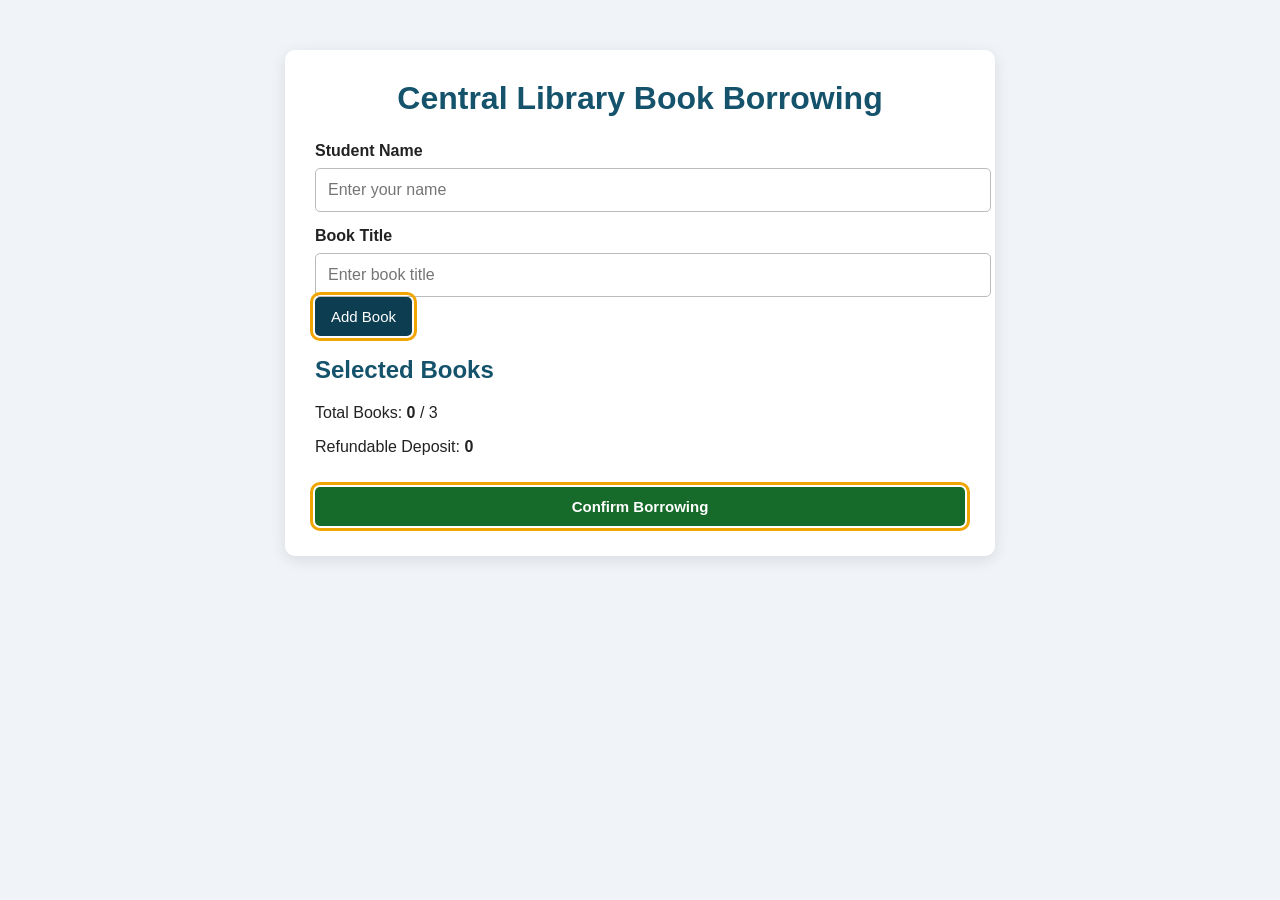
<file: lab3/index.html>
<!DOCTYPE html>
<html>

<head>
    <title>JavaScript Basics</title>
    <link rel="stylesheet" href="style.css">
</head>

<body>
    <div class="container">
        <h1>Central Library Book Borrowing</h1>

        <form id="borrowForm">
            <label for="studentName">Student Name</label>
            <input
                type="text"
                id="studentName"
                placeholder="Enter your name"
                required
            >

            <label for="book">Book Title</label>
            <div class="input group">
                <input
                    type="text"
                    id="book"
                    placeholder="Enter book title"
                >
                <button type="button" id="addBook">Add Book</button>
            </div>

            <h2>Selected Books</h2>
            <ul id="bookList"></ul>

            <p id="message" role="status"></p>

            <p>Total Books: <strong id="bookCount">0</strong> / 3</p>
            <p>Refundable Deposit: <strong id="deposit">0</strong></p>

            <button type="submit" class="confirm-btn">
                Confirm Borrowing
            </button>
        </form>
    </div>

    <script src="script.js"></script>
</body>

</html>
</file>
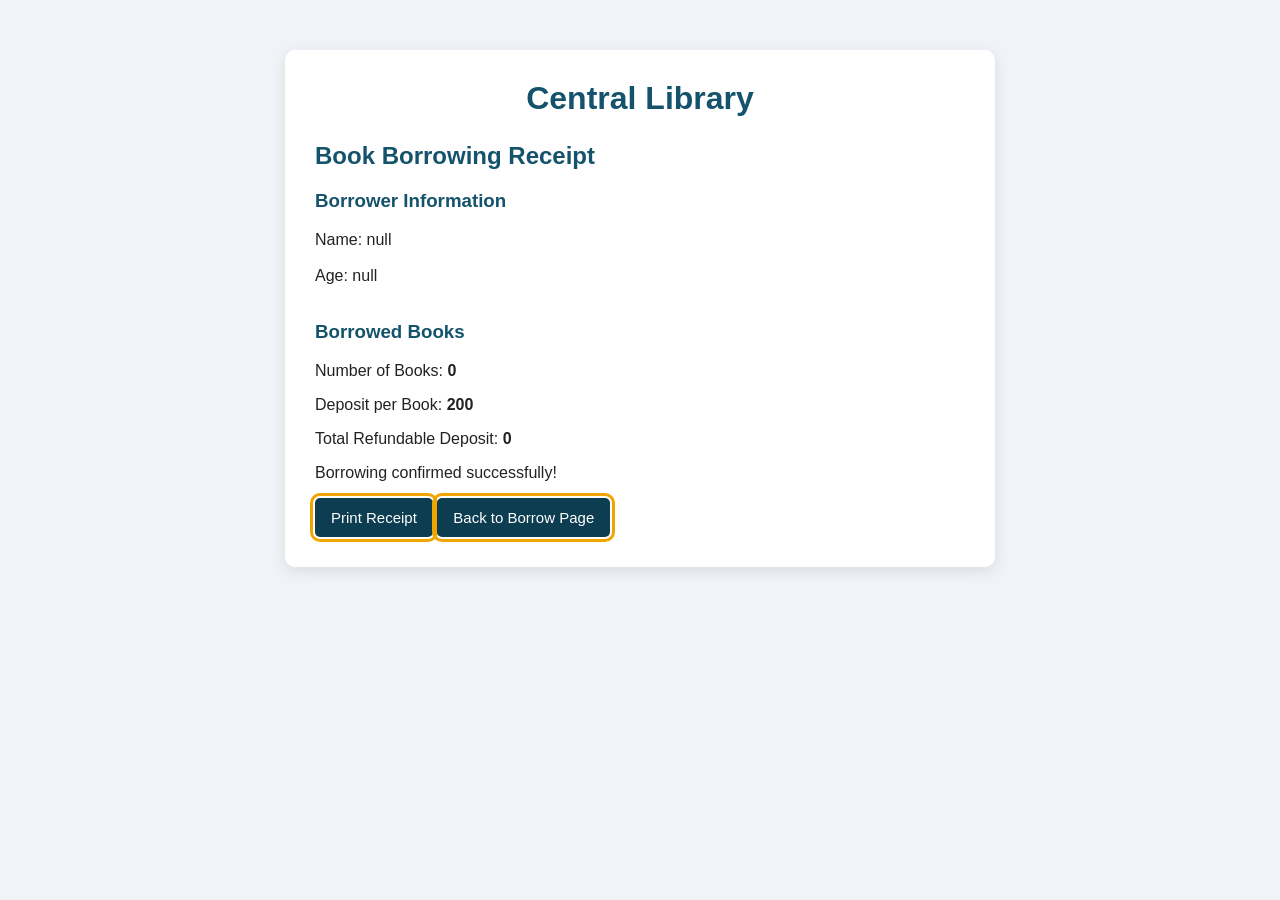
<file: lab3/receipt.html>
<!DOCTYPE html>
<head>
   
    <title>Borrowing Receipt</title>
    <link rel="stylesheet" href="style.css">
</head>
<body>
    <div class="container receipt">
              <h1>Central Library</h1>
        <h2>Book Borrowing Receipt</h2>

        <div id="receiptDetails">
         
		 
		 <p>Loading receipt..........</p>
        </div>

            <h3>Borrowed Books</h3>
        <ol id="receiptBooks"></ol>

        <div class="total box">
        <p>Number of Books: <strong id="receiptCount">0</strong></p>
            
			<p>Deposit per Book: <strong>200</strong></p>
            
			      <p>Total Refundable Deposit:
                <strong id="receiptDeposit">0</strong>
            </p>
        </div>

          
        <p class="success smessage">
            Borrowing confirmed successfully!
        </p>

             <div class="actions">
            <button type="button" onclick="window.print()">
                Print Receipt
            </button>
            <button type="button" onclick="window.location.href='index.html'">
                Back to Borrow Page
            </button>
        </div>
    </div>

    <script src="receipt.js"></script>
</body>
</html>
</file>
<file: lab3/style.css>
body {
    margin: 0;
    padding: 30px 15px;
    font-family: Arial, sans-serif;
    background-color: #f0f4f8;
    color: #222;
}

.container {
    max-width: 650px;
    margin: 20px auto;
    padding: 30px;
    background-color: #fff;
    border-radius: 10px;
    box-shadow: 0 4px 15px rgba(0, 0, 0, 0.1);
}

h1 {
    text-align: center;
    color: #14536b;
    margin-top: 0;
    margin-bottom: 25px;
}

h2,
h3 {
    color: #14536b;
}

label {
    display: block;
    margin: 15px 0 8px;
    font-weight: bold;
}

input {
    width: 100%;
    padding: 12px;
    border: 1px solid #bbb;
    border-radius: 5px;
    font-size: 16px;
}

input:focus {
    outline: 2px solid #3987a3;
    border-color: #3987a3;
}

.input-group {
    display: flex;
    gap: 10px;
}

.input-group input {
    flex: 1;
    min-width: 0;
}

button {
    padding: 11px 16px;
    border: none;
    border-radius: 5px;
    background-color: #14536b;
    color: white;
    font-size: 15px;
    cursor: pointer;
}

button {
    background-color: #0c3d50;
}

button{
    outline: 3px solid #f0a500;
    outline-offset: 2px;
}

.confirm-btn {
    width: 100%;
    margin-top: 15px;
    background-color: #218838;
    font-weight: bold;
}

.confirm-btn {
    background-color: #176b2a;
}
</file>
